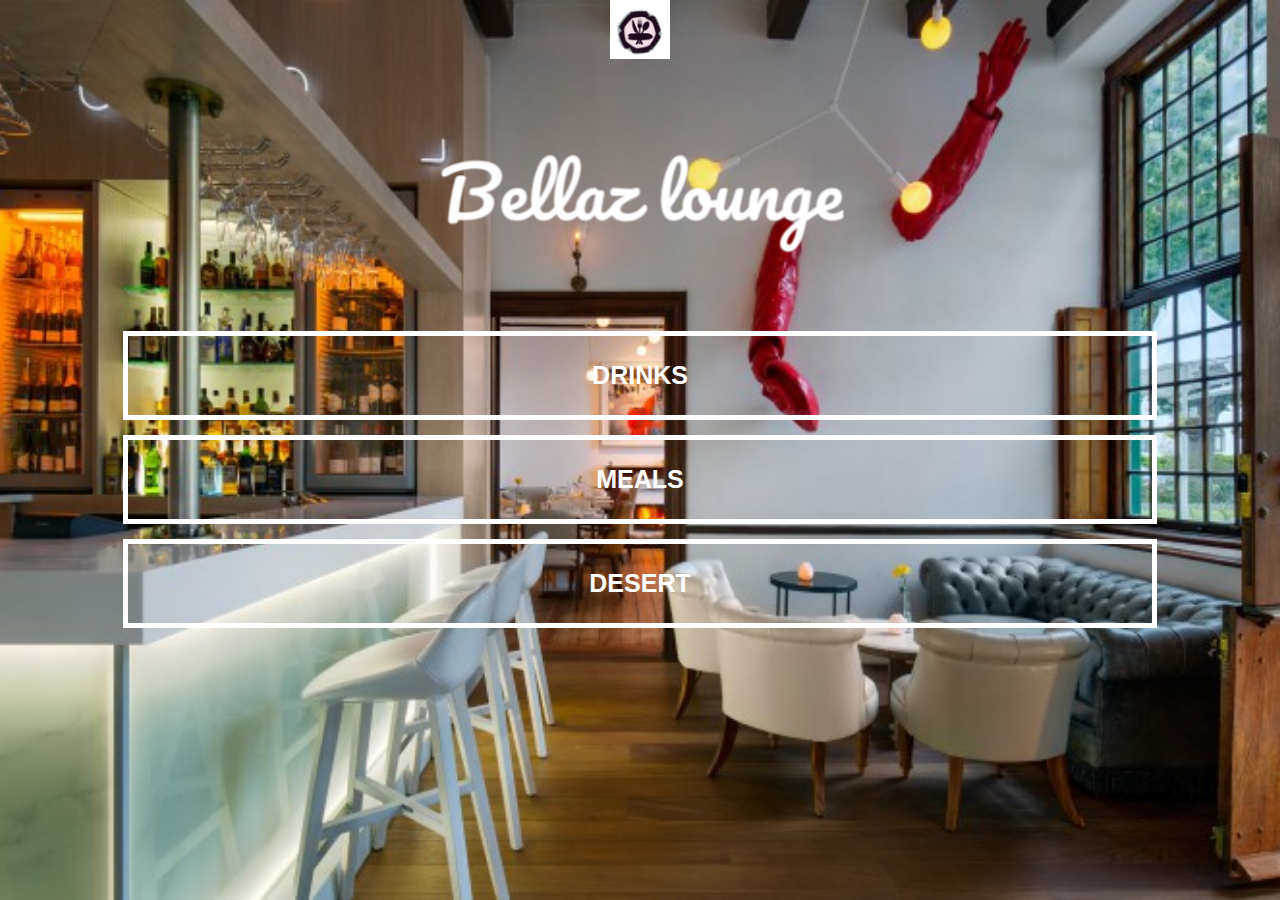
<file: index.html>
<!DOCTYPE html>
<html>
    <head>
        <title>Bella Lounge</title>
        <link rel="stylesheet"href="style.css">
        <link rel="stylesheet" href="fontawesome/css/all.css">
    </head>
    <body class="body-home">
        <div id="home">


            <img src="images/logoimage.png"id="home-logo-image">
            <img src="images/logotext3.png"id="home-logo-text">
            
            <div class="home-menue">
                <a href="drinks.html"class="home-menue-item">
                    <p>Drinks</p>
                </a>
                
                <a href="meals.html"class="home-menue-item">
                    <p>Meals</p>
                </a>
                
                <a href="desert.html"class="home-menue-item">
                    <p>Desert</p>
                </a>

            </div>
        </div>


    </body>
</html>
</file>
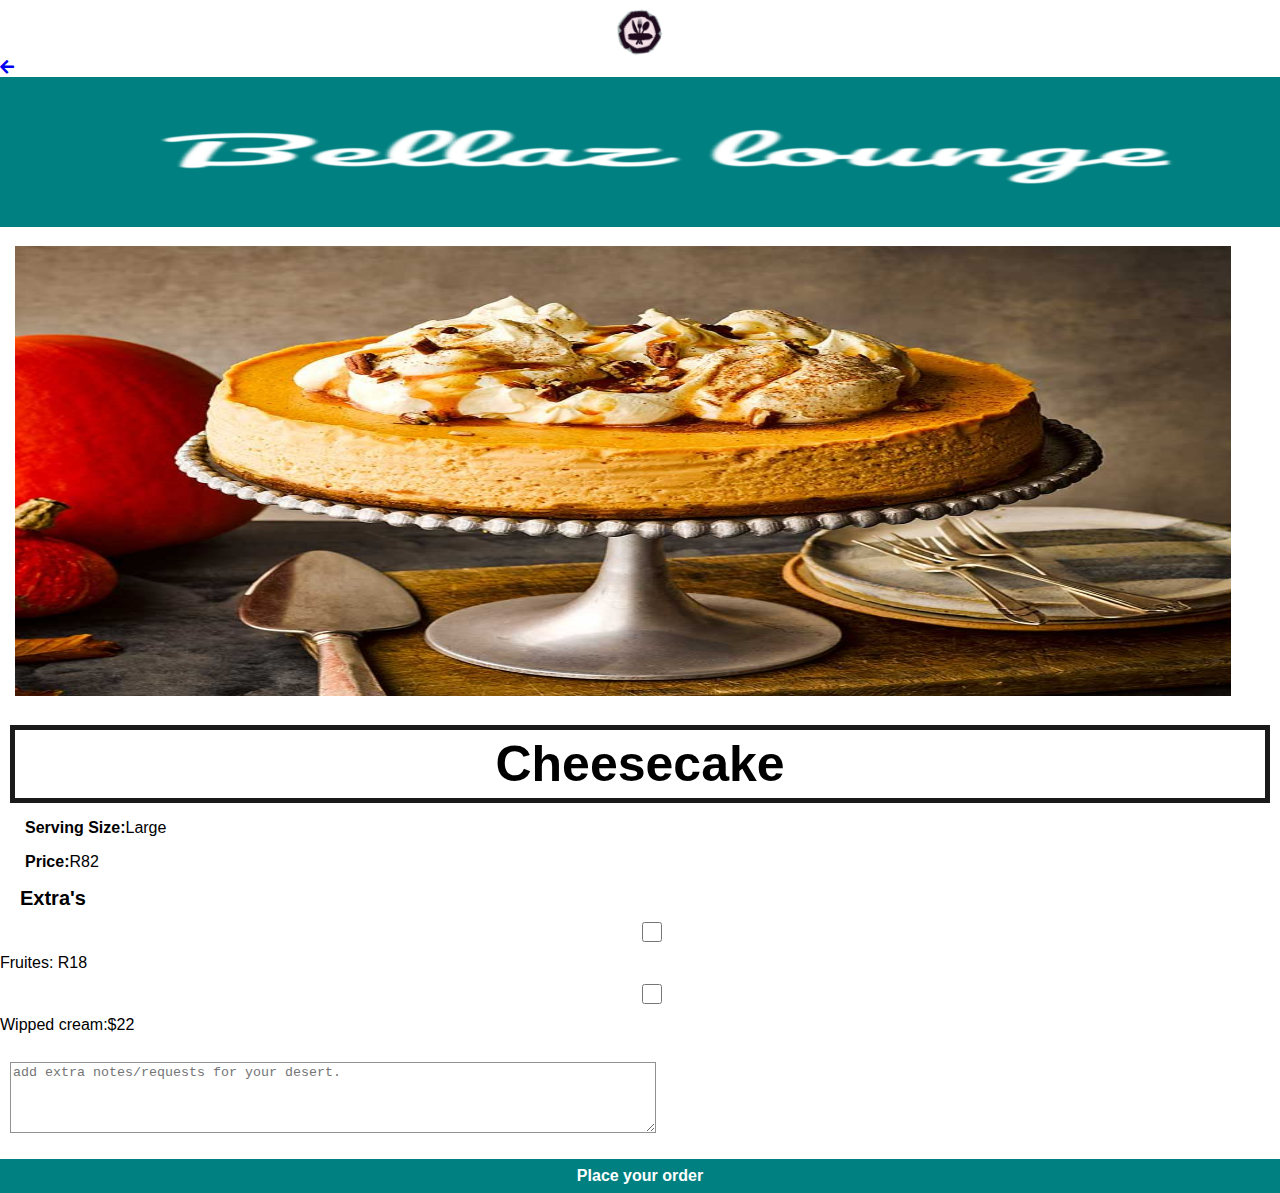
<file: cheesecake.html>
<!DOCTYPE html>
<html>
    <head>
        <title>Bella Lounged|Desert|cheesecake</title>
        <link rel="stylesheet"href="style.css">
        <link rel="stylesheet" href="fontawesome/css/all.css">
    </head>
    
        <body class="body-recipes">

            <img src="images/logoimage.png"id="home-logo-image">

    <div class="recipe-header">
        <a href="desert.html"><i class="fas fa-arrow-left"></i></a>
        <img src="images/logotext3.png"height="150"/>

        </div>

        <div id="recipe">

            <div class="recipe-details">
              <img src="images/cheesecake2.jpg"height="450"/>
              <h1>Cheesecake</h1>
                
                <div class="recipe-details-info">
                    <p><b>Serving Size:</b>Large </p>
                    <p><b>Price:</b>R82</p>
                 </div>

                 <div class="recipe-details-ingredients">
                     <h2>Extra's</h2>

                     <input id="check-01"type="checkbox">
                     <lable for="check-01">Fruites: R18</lable>
                     <br>
                     <input id="check-02"type="checkbox">
                     <lable for="check-02">Wipped cream:$22</lable>
                     <br>
                     
                     
                     <br>
                     <textarea placeholder="add extra notes/requests for your desert."></textarea>
                     <a class="button" href="message-received.html">Place your order</a>
                
            </div>
        
        </div>

    </body>
</html>
</file>
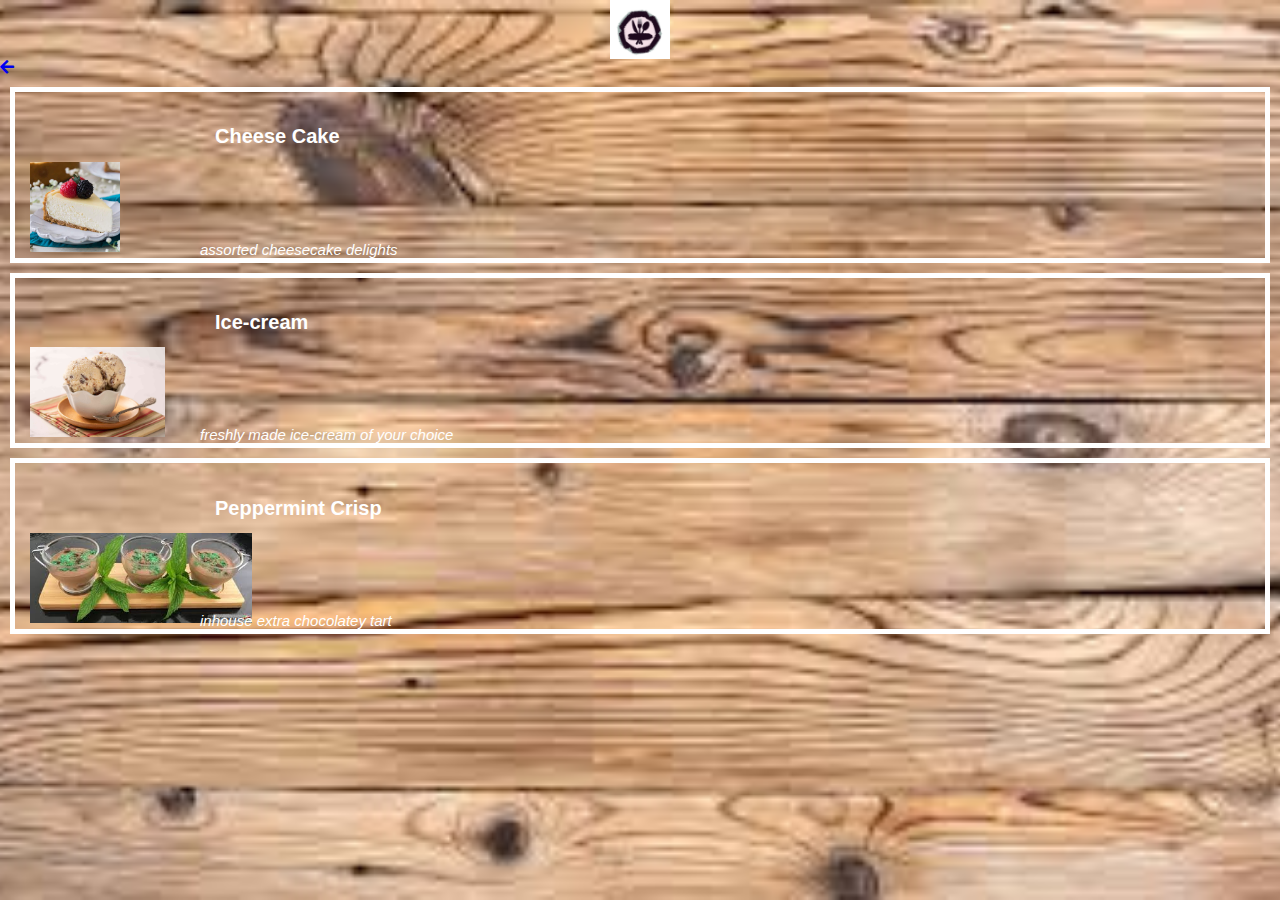
<file: desert.html>
<!DOCTYPE html>
<html>
    <head>
        <title>Bella Lounge|Meals</title>
        <link rel="stylesheet"href="style.css">
        <link rel="stylesheet" href="fontawesome/css/all.css">
    </head>
    <body class="body-meals">
        <div id="Meals">

            <img src="images/logoimage.png"id="home-logo-image">
           
            <div class="meals-list">
                <a href="index.html"><i class="fas fa-arrow-left"></i></a>
               <a href="cheesecake.html">
                    <div class="meals-list-item">
                       <h1>Cheese Cake</h1> 
                       <img src="images/cheesecake.jpg"height="90"/>
                       <p>assorted cheesecake delights</p>
                      

                    </div>
                </a>

                <a href="ice-cream.html">
                    <div class="meals-list-item">
                       <h1>Ice-cream</h1> 
                       <img src="images/icecream.jpg"height="90"/>
                       <p>freshly made ice-cream of your choice</p>
                       


                    </div>
                </a>

                <a href="peppermint.html">
                    <div class="meals-list-item">
                       <h1>Peppermint Crisp</h1> 
                       <img src="images/pepermenttart.jfif"height="90"/>
                       <p>inhouse extra chocolatey tart</p>
                       


                    </div>
                </a>
            
            </div>

            
        </div>

    </body>
</html>
</file>
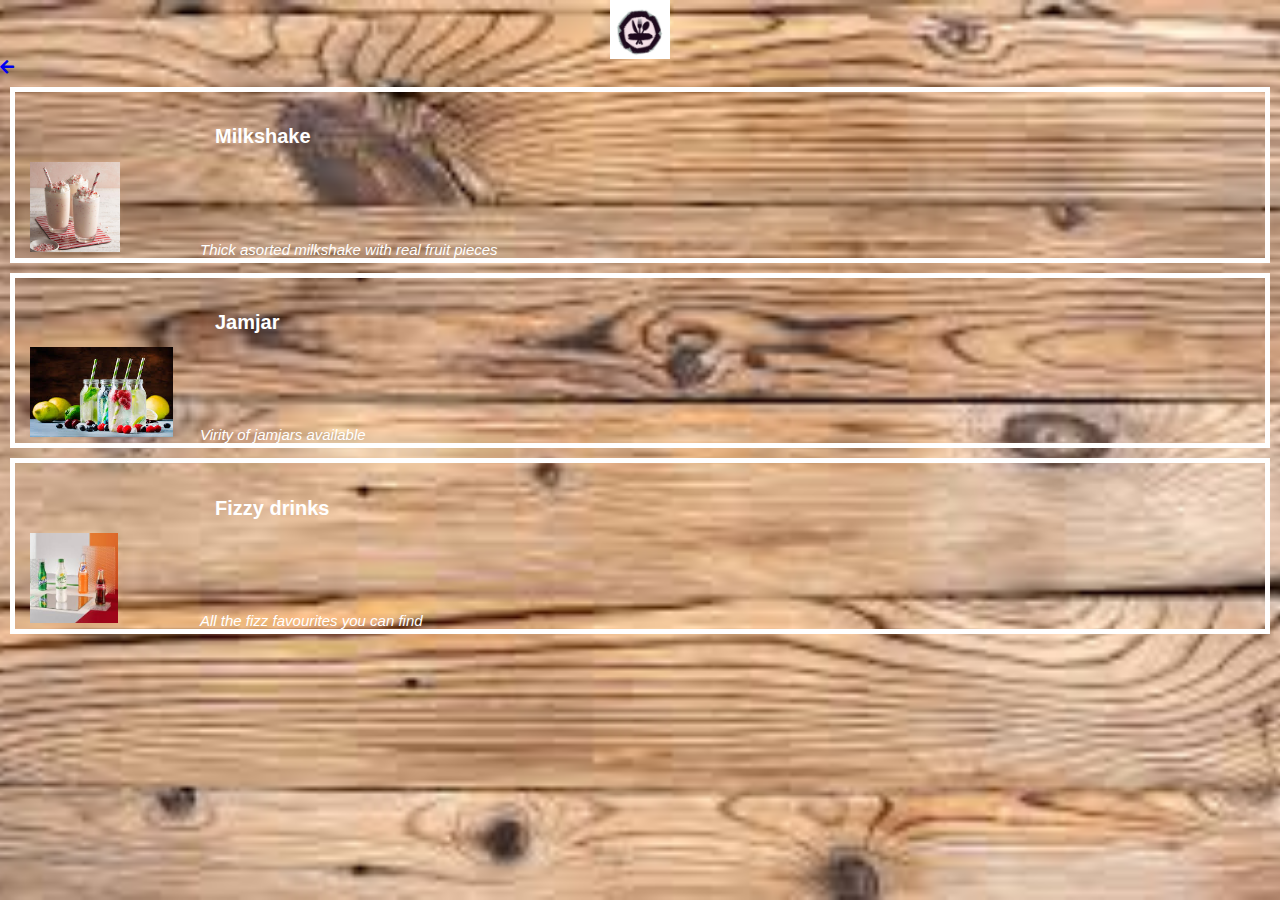
<file: drinks.html>
<!DOCTYPE html>
<html>
    <head>
        <title>Bella Lounge|Meals</title>
        <link rel="stylesheet"href="style.css">
        <link rel="stylesheet" href="fontawesome/css/all.css">
    </head>
    <body class="body-meals">
        <div id="Meals">

            <img src="images/logoimage.png"id="home-logo-image">
            
            <div class="meals-list">
                <a href="index.html"><i class="fas fa-arrow-left"></i></a>
                <a href="milkshake.html">
                    <div class="meals-list-item">
                       <h1>Milkshake</h1> 
                       <img src="images/milkshake.jpg"height="90"/>
                       <p>Thick asorted milkshake with real fruit pieces</p>
                       
                    </div>
                </a>

                <a href="jamjar.html">
                    <div class="meals-list-item">
                       <h1>Jamjar</h1> 
                       <img src="images/jamjars.jfif"height="90"/>
                       <p>Virity of jamjars available</p>
                       

                    </div>
                </a>

                <a href="fizzydrinks.html">
                    <div class="meals-list-item">
                       <h1>Fizzy drinks</h1> 
                       <img src="images/fizzydrinks.jfif"height="90"/>
                       <p>All the fizz favourites you can find</p>
                       

                    </div>
                </a>
            
            </div>

            
        </div>

    </body>
</html>
</file>
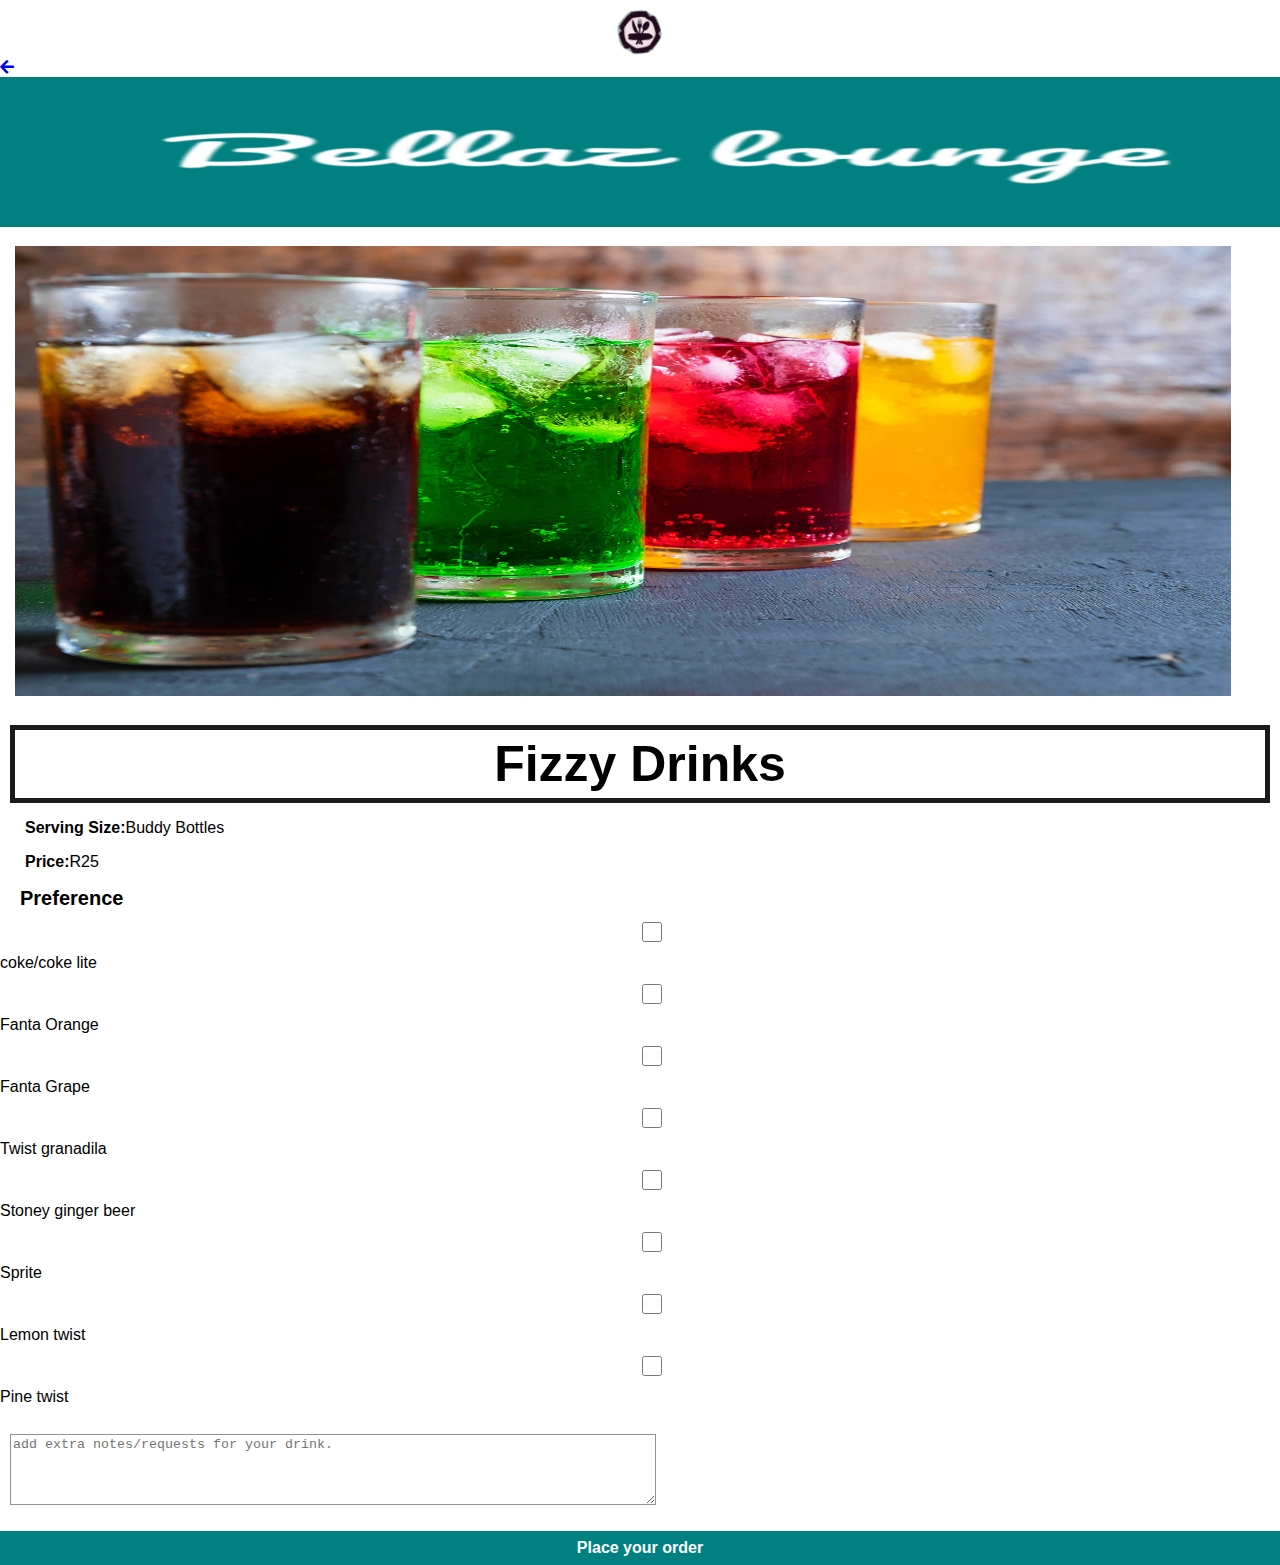
<file: fizzydrinks.html>
<!DOCTYPE html>
<html>
    <head>
        <title>Bella Lounge|Drinks|Milkshake</title>
        <link rel="stylesheet"href="style.css">
        <link rel="stylesheet" href="fontawesome/css/all.css">
    </head>
    
        <body class="body-recipes">

            <img src="images/logoimage.png"id="home-logo-image">

    <div class="recipe-header">
        <a href="drinks.html"><i class="fas fa-arrow-left"></i></a>
        <img src="images/logotext3.png"height="150"/>

        </div>

        <div id="recipe">

            <div class="recipe-details">
              <img src="images/fizzydrinks2.jpg"height="450"/>
              <h1>Fizzy Drinks</h1>
                
                <div class="recipe-details-info">
                    <p><b>Serving Size:</b>Buddy Bottles</p>
                    <p><b>Price:</b>R25</p>
                 </div>

                 <div class="recipe-details-ingredients">
                     <h2>Preference</h2>

                     <input id="check-01"type="checkbox">
                     <lable for="check-01">coke/coke lite</lable>
                     <br>
                     <input id="check-02"type="checkbox">
                     <lable for="check-02">Fanta Orange</lable>
                     <br>
                     <input id="check-03"type="checkbox">
                     <lable for="check-03">Fanta Grape</lable>
                     <br>
                     <input id="check-03"type="checkbox">
                     <lable for="check-03">Twist granadila</lable>
                     <br>
                     <input id="check-03"type="checkbox">
                     <lable for="check-03">Stoney ginger beer</lable>
                     <br>
                     <input id="check-03"type="checkbox">
                     <lable for="check-03">Sprite</lable>
                     <br>
                     <input id="check-03"type="checkbox">
                     <lable for="check-03">Lemon twist</lable>
                     <br>
                     <input id="check-03"type="checkbox">
                     <lable for="check-03">Pine twist</lable>
                     <br>
                     
                     <br>
                     <textarea placeholder="add extra notes/requests for your drink."></textarea>
                     <a class="button" href="message-received.html">Place your order</a>
                
            </div>
        
        </div>

    </body>
</html>
</file>
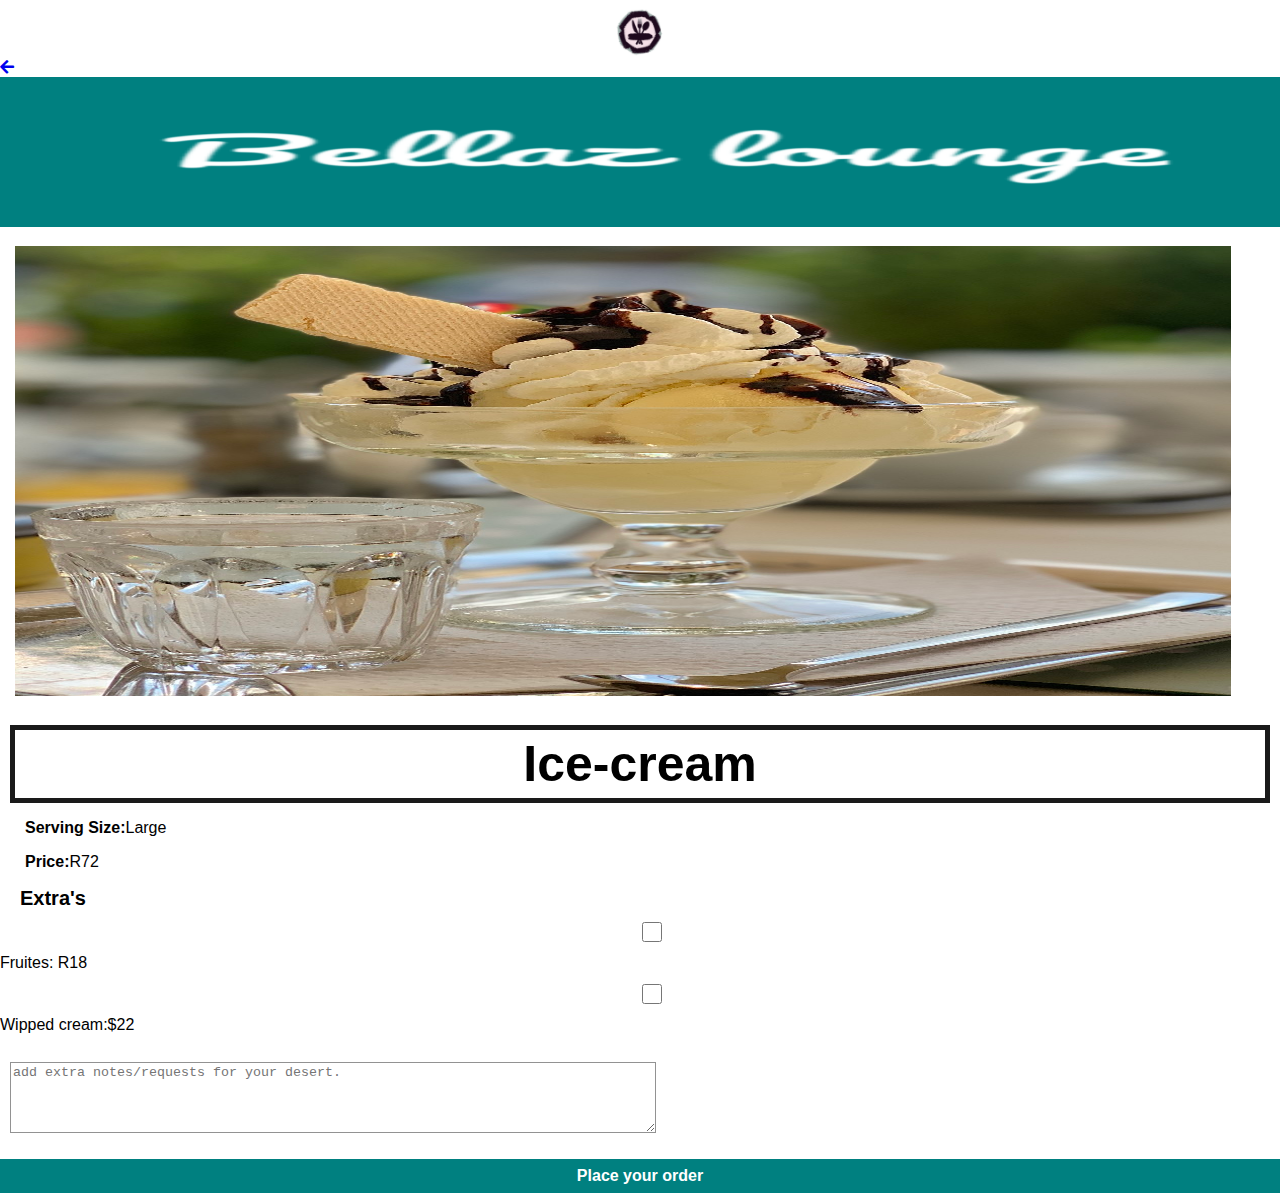
<file: ice-cream.html>
<!DOCTYPE html>
<html>
    <head>
        <title>Bella Lounged|Desert|ice-cream</title>
        <link rel="stylesheet"href="style.css">
        <link rel="stylesheet" href="fontawesome/css/all.css">
    </head>
    
        <body class="body-recipes">

            <img src="images/logoimage.png"id="home-logo-image">

    <div class="recipe-header">
        <a href="desert.html"><i class="fas fa-arrow-left"></i></a>
        <img src="images/logotext3.png"height="150"/>

        </div>

        <div id="recipe">

            <div class="recipe-details">
              <img src="images/icecream2.jpg"height="450"/>
              <h1>Ice-cream</h1>
                
                <div class="recipe-details-info">
                    <p><b>Serving Size:</b>Large </p>
                    <p><b>Price:</b>R72</p>
                 </div>

                 <div class="recipe-details-ingredients">
                     <h2>Extra's</h2>

                     <input id="check-01"type="checkbox">
                     <lable for="check-01">Fruites: R18</lable>
                     <br>
                     <input id="check-02"type="checkbox">
                     <lable for="check-02">Wipped cream:$22</lable>
                     <br>
                     
                     
                     <br>
                     <textarea placeholder="add extra notes/requests for your desert."></textarea>
                     <a class="button" href="message-received.html">Place your order</a>
                
            </div>
        
        </div>

    </body>
</html>
</file>
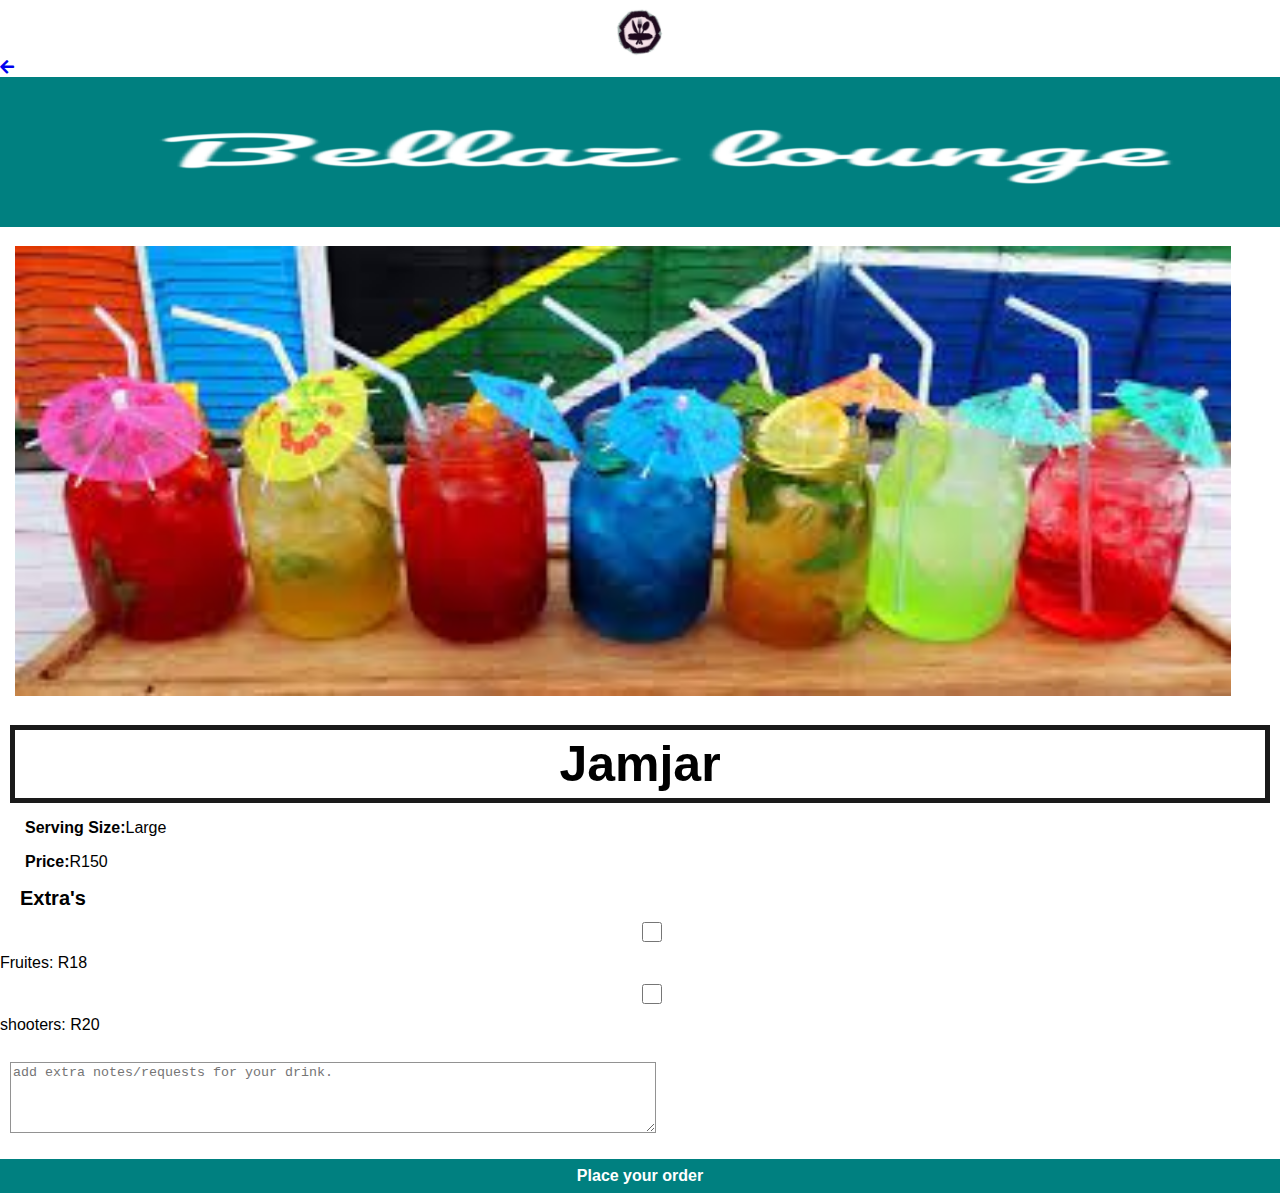
<file: jamjar.html>
<!DOCTYPE html>
<html>
    <head>
        <title>Bella Lounged|Drinks|Jamjar</title>
        <link rel="stylesheet"href="style.css">
        <link rel="stylesheet" href="fontawesome/css/all.css">
    </head>
    
        <body class="body-recipes">

            <img src="images/logoimage.png"id="home-logo-image">

    <div class="recipe-header">
        <a href="drinks.html"><i class="fas fa-arrow-left"></i></a>
        <img src="images/logotext3.png"height="150"/>

        </div>

        <div id="recipe">

            <div class="recipe-details">
              <img src="images/jamjar2.jfif"height="450"/>
              <h1>Jamjar</h1>
                
                <div class="recipe-details-info">
                    <p><b>Serving Size:</b>Large</p>
                    <p><b>Price:</b>R150</p>
                 </div>

                 <div class="recipe-details-ingredients">
                     <h2>Extra's</h2>

                     <input id="check-01"type="checkbox">
                     <lable for="check-01">Fruites: R18</lable>
                     <br>
                     <input id="check-02"type="checkbox">
                     <lable for="check-02">shooters: R20</lable>
                     <br>
                     
                     
                     <br>
                     <textarea placeholder="add extra notes/requests for your drink."></textarea>
                     <a class="button" href="message-received.html">Place your order</a>
                
            </div>
        
        </div>

    </body>
</html>
</file>
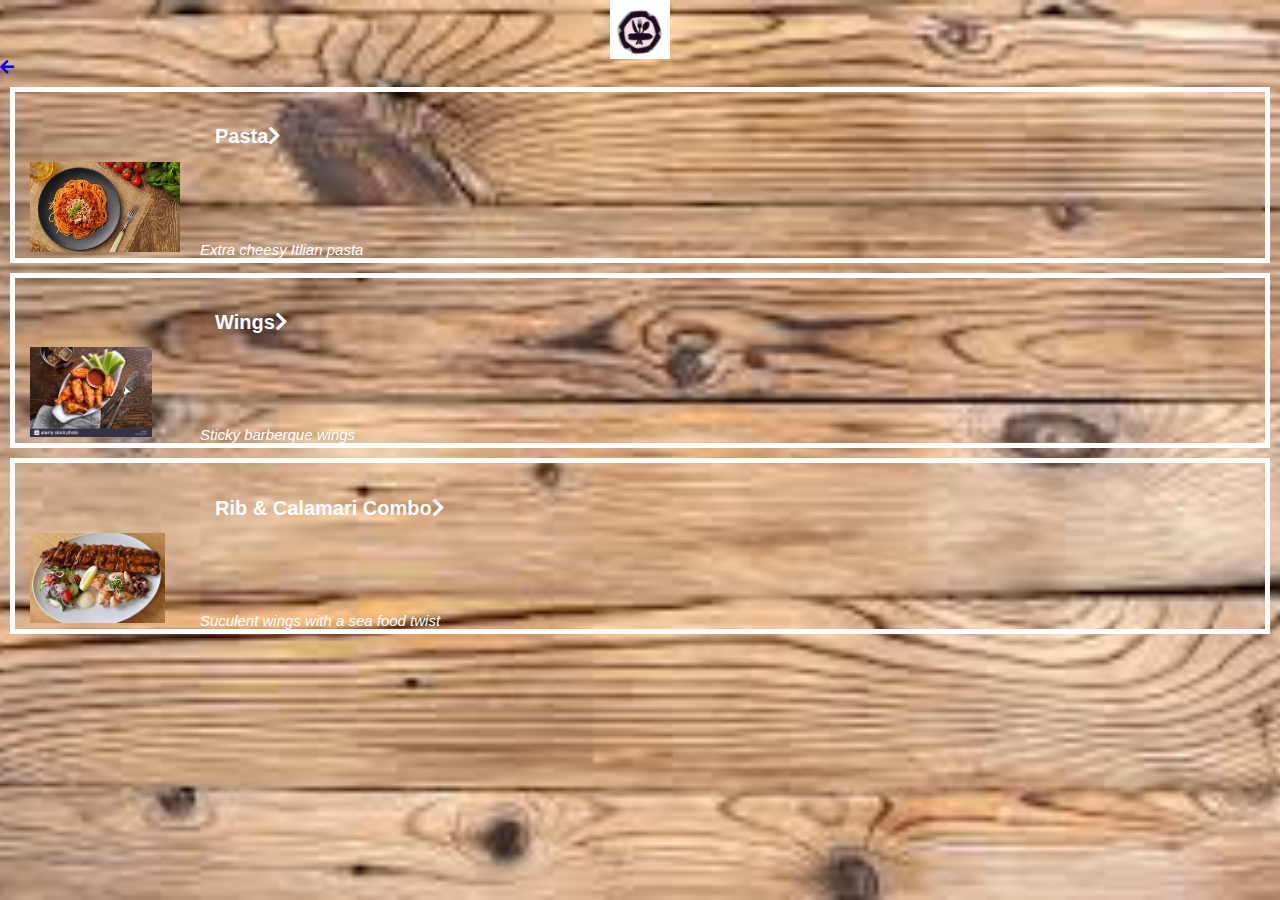
<file: meals.html>
<!DOCTYPE html>
<html>
    <head>
        <title>Bella Lounge|Meals</title>
        <link rel="stylesheet"href="style.css">
        <link rel="stylesheet" href="fontawesome/css/all.css">

    </head>
    <body class="body-meals">
        <div id="header">

            <img src="images/logoimage.png"id="home-logo-image">
            
            <div class="meals-list">
                <a href="index.html"><i class="fas fa-arrow-left"></i></a>
                <a href="pasta.html">
                    <div class="meals-list-item">
                       <h1>Pasta<i class="fas fa-chevron-right"></i></h1> 
                       <img src="images/pasta.jfif"height="90"/>
                       <p>Extra cheesy Itlian pasta</p>

                    </div>
                </a>

                <a href="wings.html">
                    <div class="meals-list-item">
                       <h1>Wings<i class="fas fa-chevron-right"></i></h1> 
                       <img src="images/wings.jfif"height="90"/>
                       <p>Sticky barberque wings</p>

                    </div>
                </a>

                <a href="ribs.html">
                    <div class="meals-list-item">
                       <h1>Rib & Calamari Combo<i class="fas fa-chevron-right"></i></h1> 
                       <img src="images/ribs and calamari.jfif"height="90"/>
                       <p>Suculent wings with a sea food twist</p>

                    </div>
                </a>
            
            </div>

            
        </div>

    </body>
</html>
</file>
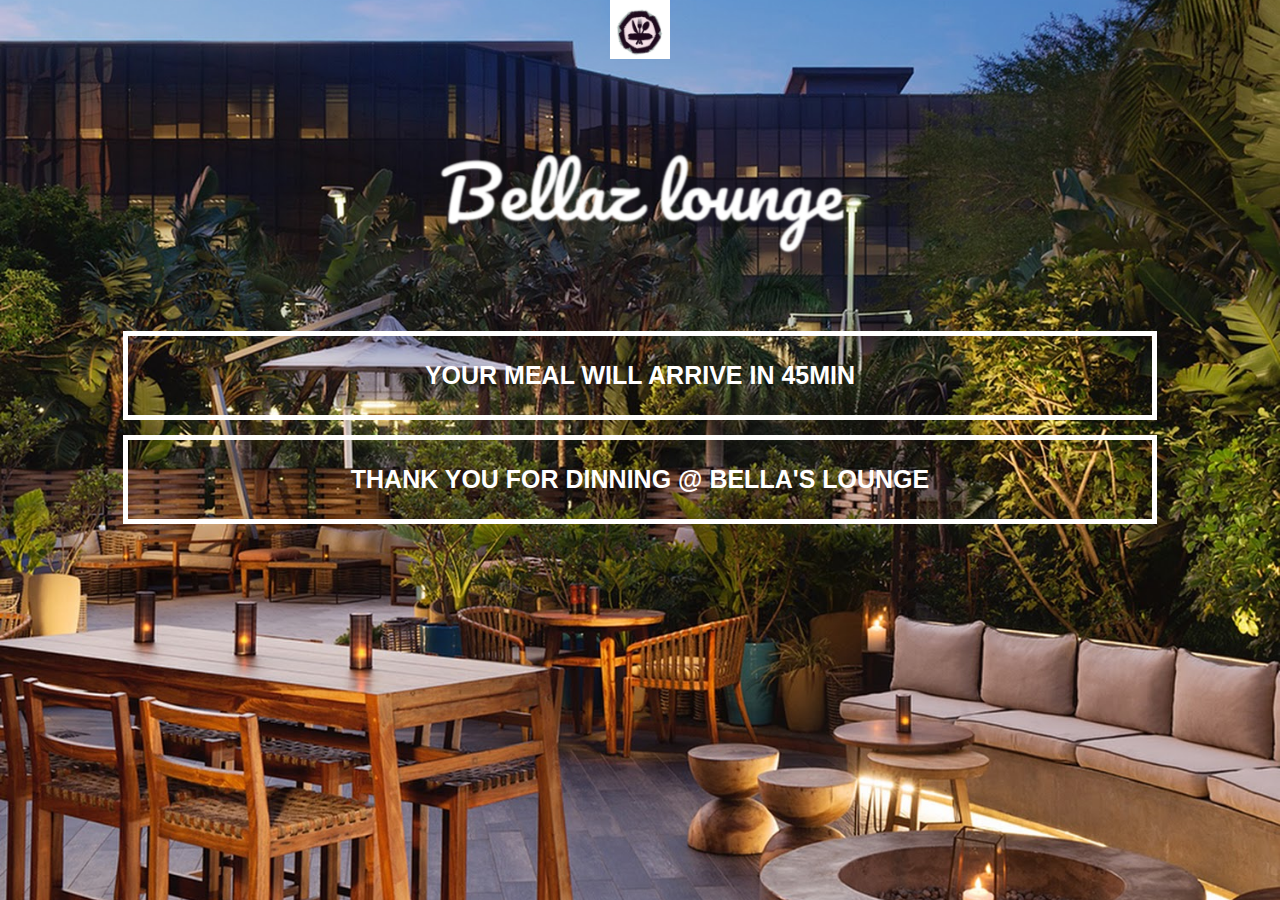
<file: message-received.html>
<!DOCTYPE html>
<html>
    <head>
        <title>Bella Lounge</title>
        <link rel="stylesheet"href="style.css">
    </head>
    <body class="body-message">
        <div id="message">

            <img src="images/logoimage.png"id="home-logo-image">
            <img src="images/logotext3.png"id="home-logo-text">
            
            <div class="message-received">
                <a href="index.html"class="home-menue-item">
                    <p>Your meal will arrive in 45min</p>
                </a>
                
                <a href="index.html"class="home-menue-item">
                    <p>Thank you for dinning @ Bella's Lounge</p>
                </a>
                

            </div>
        </div>

    </body>
</html>
</file>
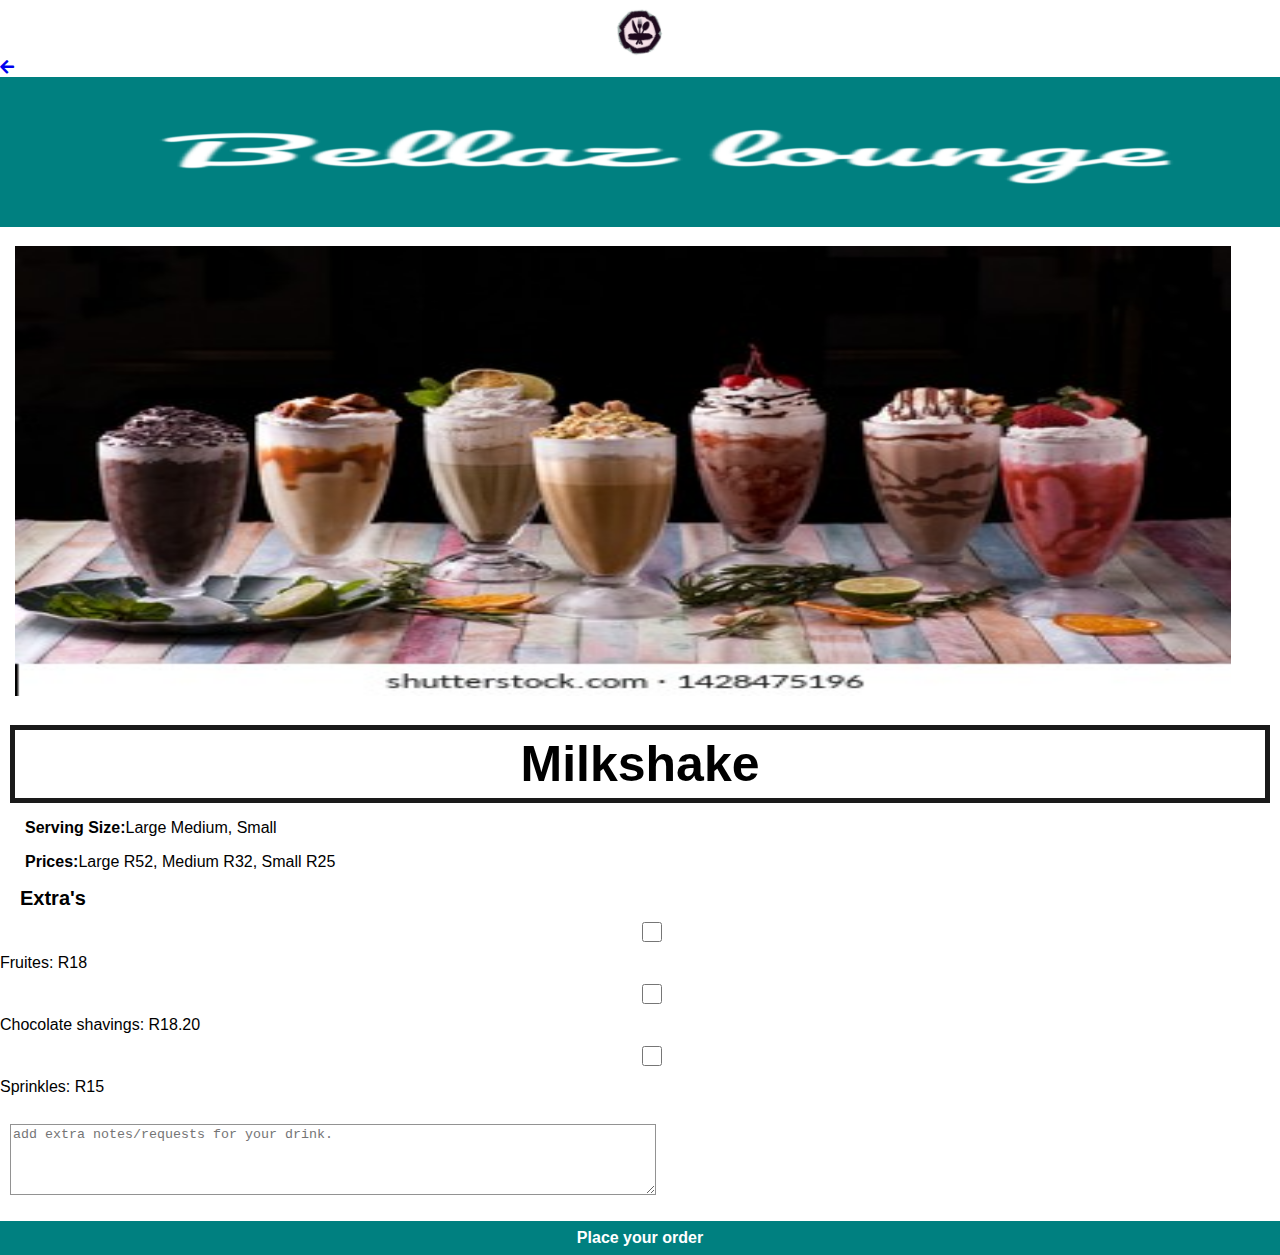
<file: milkshake.html>
<!DOCTYPE html>
<html>
    <head>
        <title>Bella Lounge|Drinks|Milkshake</title>
        <link rel="stylesheet"href="style.css">
        <link rel="stylesheet" href="fontawesome/css/all.css">
    </head>
    
        <body class="body-recipes">

            <img src="images/logoimage.png"id="home-logo-image">

    <div class="recipe-header">
        <a href="drinks.html"><i class="fas fa-arrow-left"></i></a>
        <img src="images/logotext3.png"height="150"/>

        </div>

        <div id="recipe">

            <div class="recipe-details">
              <img src="images/milkshake2.jpg"height="450"/>
              <h1>Milkshake</h1>
                
                <div class="recipe-details-info">
                    <p><b>Serving Size:</b>Large Medium, Small</p>
                    <p><b>Prices:</b>Large R52, Medium R32, Small R25</p>
                 </div>

                 <div class="recipe-details-ingredients">
                     <h2>Extra's</h2>

                     <input id="check-01"type="checkbox">
                     <lable for="check-01">Fruites: R18</lable>
                     <br>
                     <input id="check-02"type="checkbox">
                     <lable for="check-02">Chocolate shavings: R18.20</lable>
                     <br>
                     <input id="check-03"type="checkbox">
                     <lable for="check-03">Sprinkles: R15</lable>
                     <br>
                     
                     <br>
                     <textarea placeholder="add extra notes/requests for your drink."></textarea>
                     <a class="button" href="message-received.html">Place your order</a>
                
            </div>
        
        </div>

    </body>
</html>
</file>
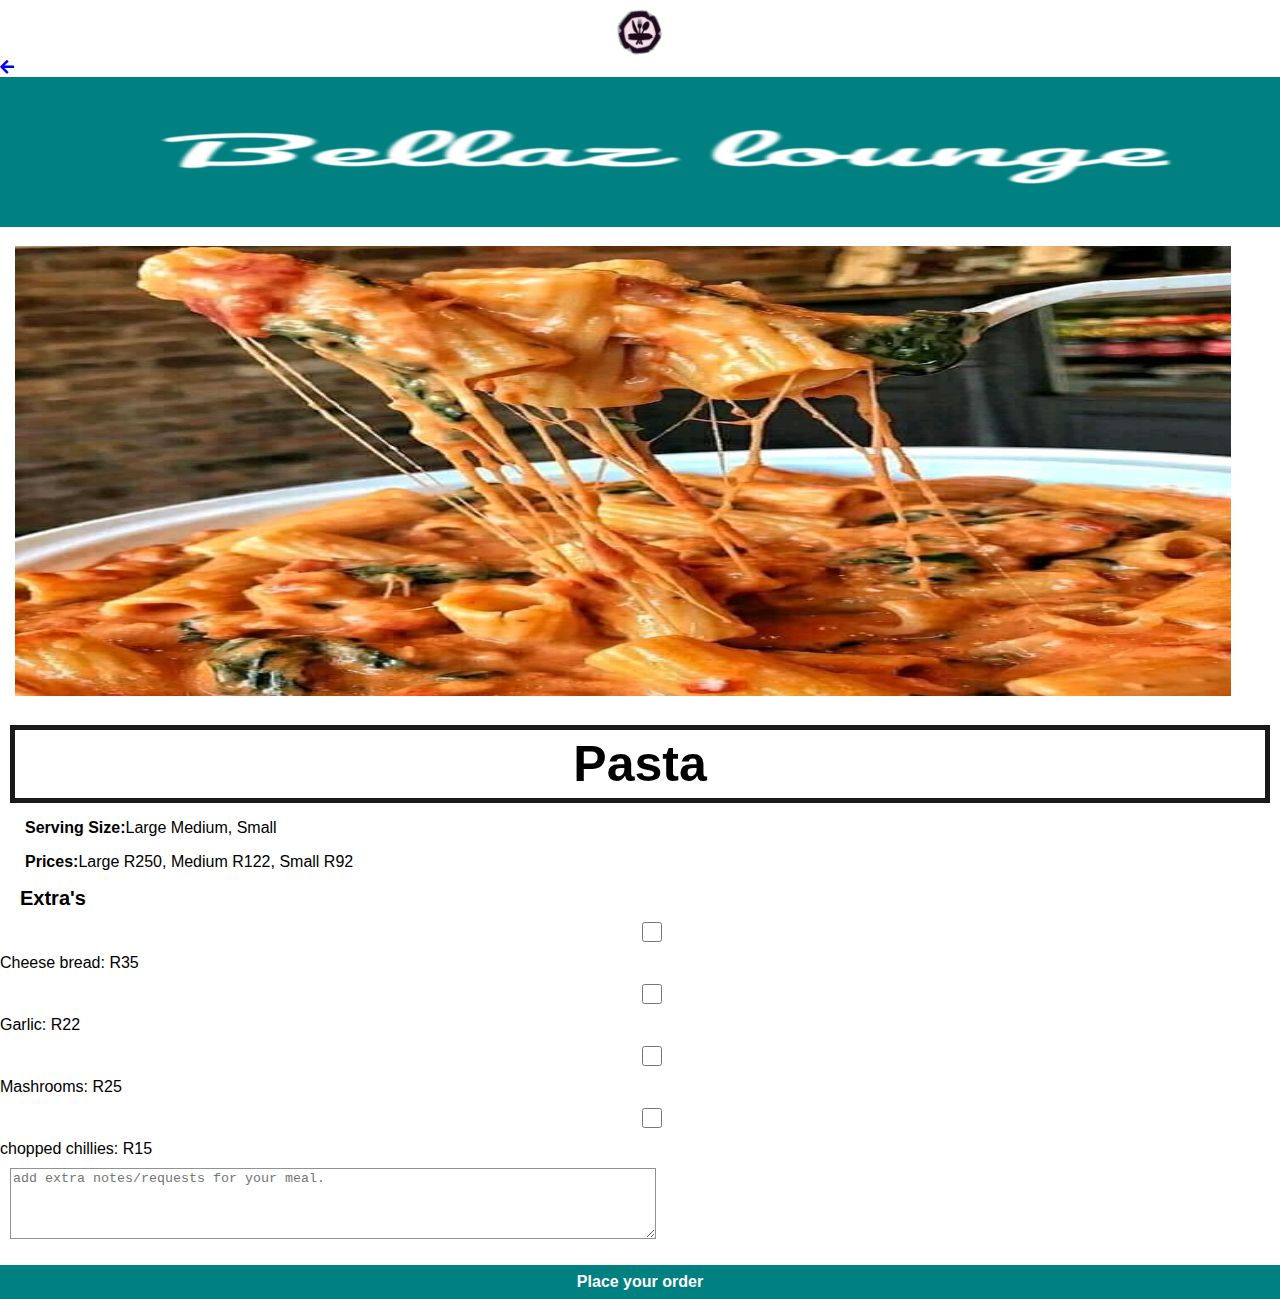
<file: pasta.html>
<!DOCTYPE html>
<html>
    <head>
        <title>Bella Lounge|Meals|Pasta</title>
        <link rel="stylesheet"href="style.css">
        <link rel="stylesheet" href="fontawesome/css/all.css">
    </head>
    
        <body class="body-recipes">

            <img src="images/logoimage.png"id="home-logo-image">

    <div class="recipe-header">
        <a href="meals.html"><i class="fas fa-arrow-left"></i></a>
        <img src="images/logotext3.png"height="150"/>

        </div>

        <div id="recipe">

            <div class="recipe-details">
              <img src="images/fullpasta.jpg"height="450"/>
              <h1>Pasta</h1>
                
                <div class="recipe-details-info">
                    <p><b>Serving Size:</b>Large Medium, Small</p>
                    <p><b>Prices:</b>Large R250, Medium R122, Small R92</p>
                 </div>

                 <div class="recipe-details-ingredients">
                     <h2>Extra's</h2>

                     <input id="check-01"type="checkbox">
                     <lable for="check-01">Cheese bread: R35</lable>
                     <br>
                     <input id="check-02"type="checkbox">
                     <lable for="check-02">Garlic: R22</lable>
                     <br>
                     <input id="check-03"type="checkbox">
                     <lable for="check-03">Mashrooms: R25</lable>
                     <br>
                     <input id="check-04"type="checkbox">
                     <lable for="check-04">chopped chillies: R15</lable>
                     <br>
                     <textarea placeholder="add extra notes/requests for your meal."></textarea>
                     <a class="button" href="message-received.html">Place your order</a>
                
            </div>
        
        </div>

    </body>
</html>
</file>
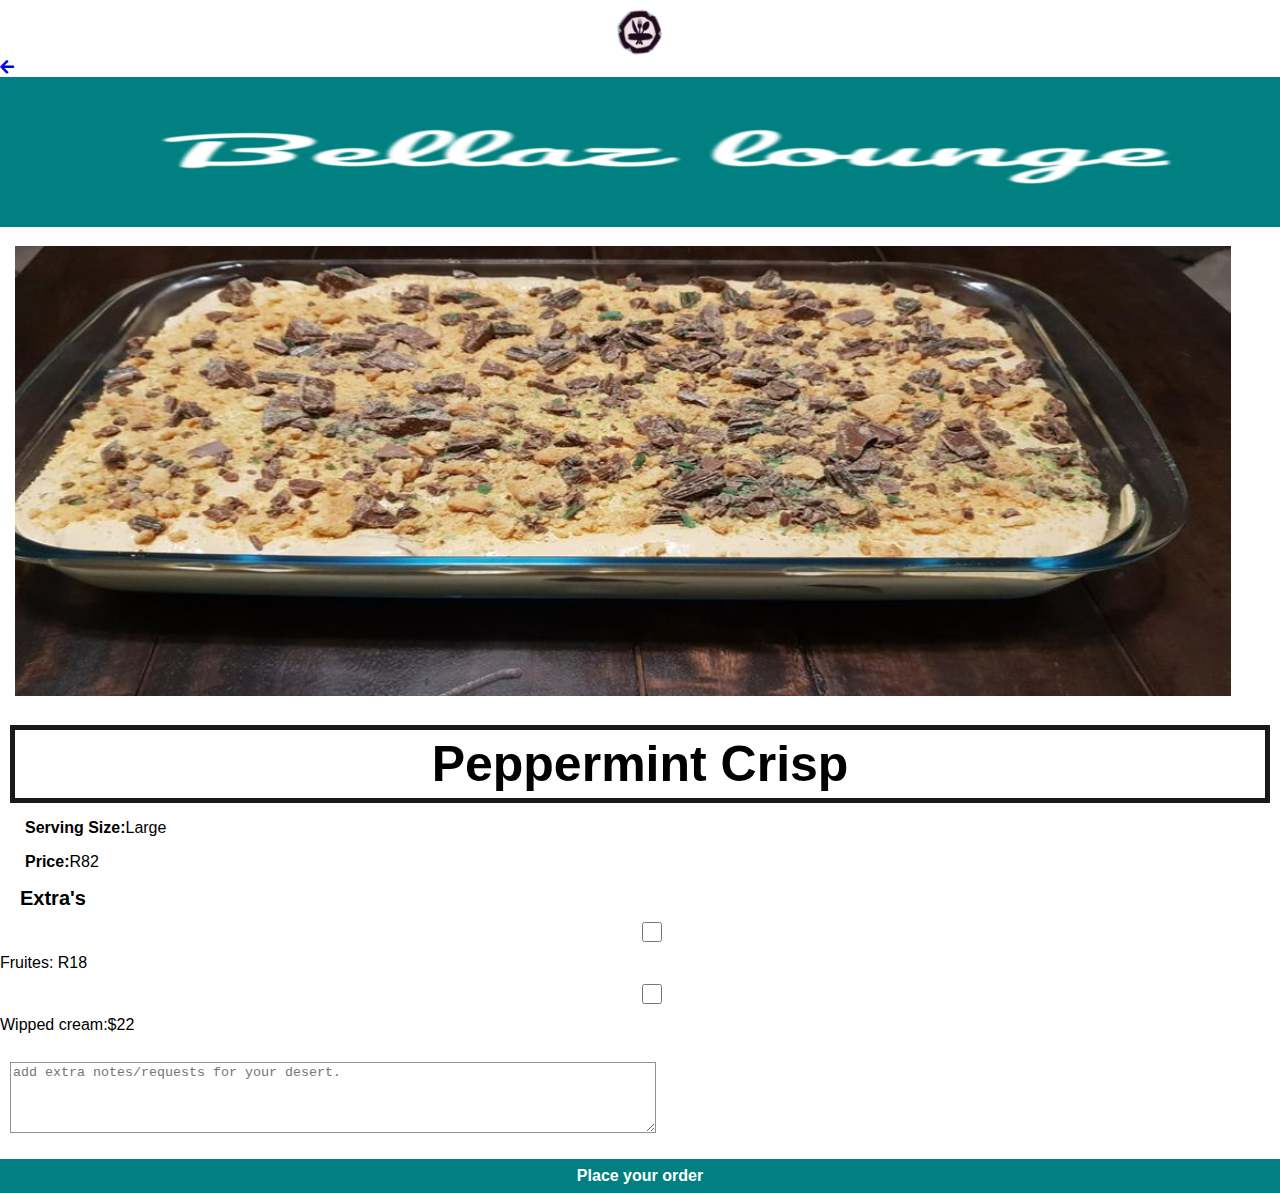
<file: peppermint.html>
<!DOCTYPE html>
<html>
    <head>
        <title>Bella Lounged|Desert|Peppermint-tart</title>
        <link rel="stylesheet"href="style.css">
        <link rel="stylesheet" href="fontawesome/css/all.css">
    </head>
    
        <body class="body-recipes">

            <img src="images/logoimage.png"id="home-logo-image">

    <div class="recipe-header">
        <a href="desert.html"><i class="fas fa-arrow-left"></i></a>
        <img src="images/logotext3.png"height="150"/>

        </div>

        <div id="recipe">

            <div class="recipe-details">
              <img src="images/pepperment2.jpg"height="450"/>
              <h1>Peppermint Crisp</h1>
                
                <div class="recipe-details-info">
                    <p><b>Serving Size:</b>Large </p>
                    <p><b>Price:</b>R82</p>
                 </div>

                 <div class="recipe-details-ingredients">
                     <h2>Extra's</h2>

                     <input id="check-01"type="checkbox">
                     <lable for="check-01">Fruites: R18</lable>
                     <br>
                     <input id="check-02"type="checkbox">
                     <lable for="check-02">Wipped cream:$22</lable>
                     <br>
                     
                     
                     <br>
                     <textarea placeholder="add extra notes/requests for your desert."></textarea>
                     <a class="button" href="message-received.html">Place your order</a>
                
            </div>
        
        </div>

    </body>
</html>
</file>
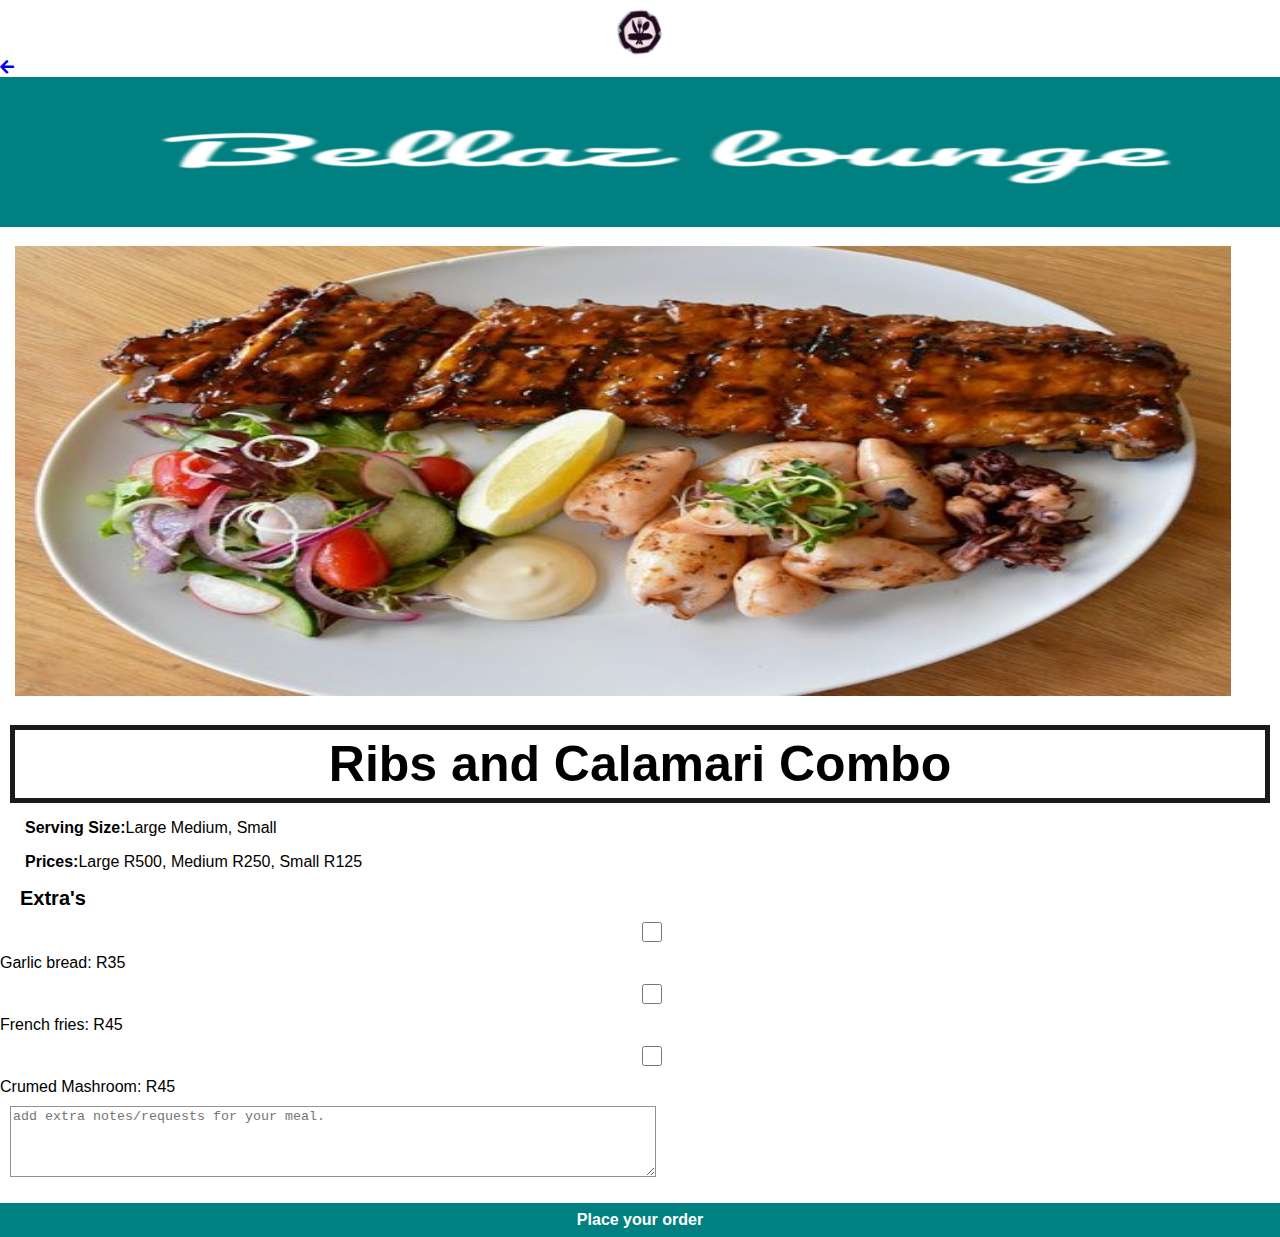
<file: ribs.html>
<!DOCTYPE html>
<html>
    <head>
        <title>Bella Lounge|Meals|Ribs&Calamari</title>
        <link rel="stylesheet"href="style.css">
        <link rel="stylesheet" href="fontawesome/css/all.css">
    </head>
    
        <body class="body-recipes">

            <img src="images/logoimage.png"id="home-logo-image">

    <div class="recipe-header">
        <a href="meals.html"><i class="fas fa-arrow-left"></i></a>
        <img src="images/logotext3.png"height="150"/>

        </div>

        <div id="recipe">

            <div class="recipe-details">
              <img src="images/ribs-calamarilarge.jpg"height="450"/>
              <h1>Ribs and Calamari Combo</h1>
                
                <div class="recipe-details-info">
                    <p><b>Serving Size:</b>Large Medium, Small</p>
                    <p><b>Prices:</b>Large R500, Medium R250, Small R125</p>
                 </div>

                 <div class="recipe-details-ingredients">
                     <h2>Extra's</h2>

                     <input id="check-01"type="checkbox">
                     <lable for="check-01">Garlic bread: R35</lable>
                     <br>
                     <input id="check-02"type="checkbox">
                     <lable for="check-02">French fries: R45</lable>
                     <br>
                     <input id="check-03"type="checkbox">
                     <lable for="check-03">Crumed Mashroom: R45</lable>
                     <br>
                     
                     <textarea placeholder="add extra notes/requests for your meal."></textarea>
                     <a class="button" href="message-received.html">Place your order</a>
                
            </div>
        
        </div>

    </body>
</file>
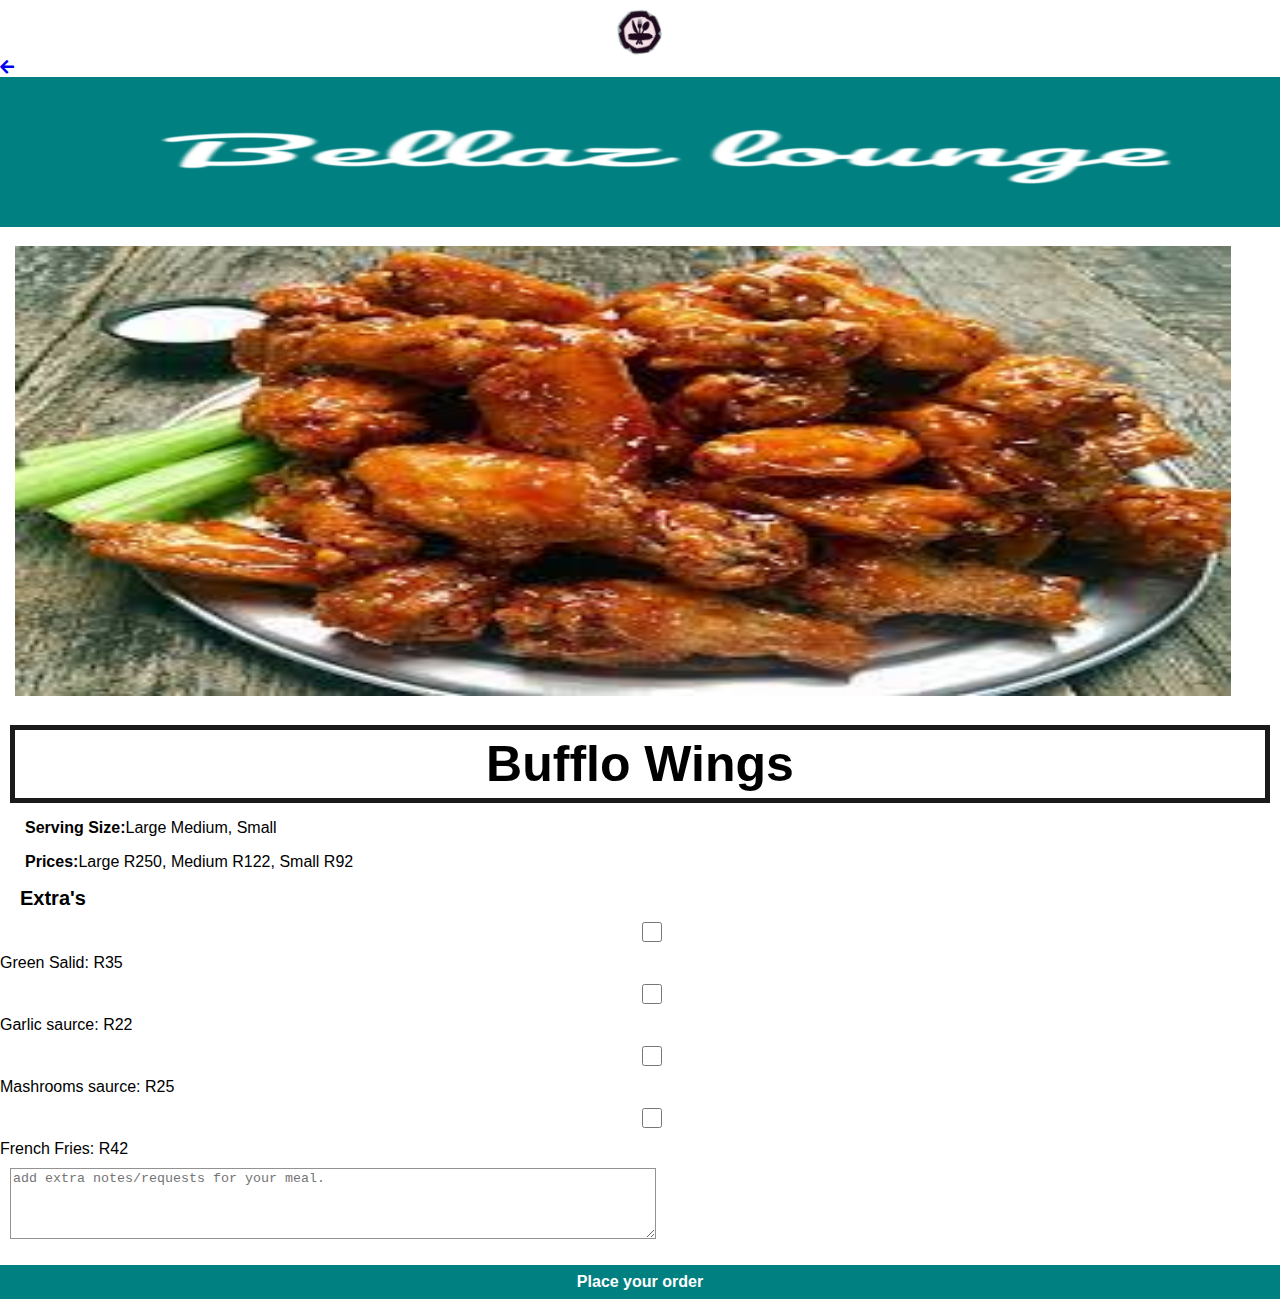
<file: wings.html>
<!DOCTYPE html>
<html>
    <head>
        <title>Bella Lounge|Meals|Wings</title>
        <link rel="stylesheet"href="style.css">
        <link rel="stylesheet" href="fontawesome/css/all.css">
    </head>
    
        <body class="body-recipes">
            <img src="images/logoimage.png"id="home-logo-image">

    <div class="recipe-header">
        <a href="meals.html"><i class="fas fa-arrow-left"></i></a>
        <img src="images/logotext3.png"height="150"/>

        </div>

        <div id="recipe">

            <div class="recipe-details">
              <img src="images/largwings.jfif"height="450"/>
              <h1>Bufflo Wings</h1>
                
                <div class="recipe-details-info">
                    <p><b>Serving Size:</b>Large Medium, Small</p>
                    <p><b>Prices:</b>Large R250, Medium R122, Small R92</p>
                 </div>

                 <div class="recipe-details-ingredients">
                     <h2>Extra's</h2>

                     <input id="check-01"type="checkbox">
                     <lable for="check-01">Green Salid: R35</lable>
                     <br>
                     <input id="check-02"type="checkbox">
                     <lable for="check-02">Garlic saurce: R22</lable>
                     <br>
                     <input id="check-03"type="checkbox">
                     <lable for="check-03">Mashrooms saurce: R25</lable>
                     <br>
                     <input id="check-04"type="checkbox">
                     <lable for="check-04">French Fries: R42</lable>
                     <br>
                     <textarea placeholder="add extra notes/requests for your meal."></textarea>
                     <a class="button" href="message-received.html">Place your order</a>
                
            </div>
        
        </div>

    </body>
</file>
<file: style.css>
html{
    height: 100%;
}

body{
    font-family: sans-serif;

    margin: 0;
    padding: 0;

    height: 100%;
}

.body-home{
    background-image:url('images/restaurant.jpg');
    background-position: center;
    background-attachment: fixed;
    background-repeat: no-repeat;
    background-size: cover;
}

.body-meals{
    background-image:url('images/woodbackground.jfif');
    background-position: center;
    background-attachment: fixed;
    background-repeat: no-repeat;
    background-size: cover;
}

.body-message{
    background-image: url('images/restaurantoutside.jpg');
    background-position: center;
    background-attachment: fixed;
    background-repeat: no-repeat;
    background-size: cover;

}
#home-logo-image{
    width: 60px;
    display: block;
    margin:auto;
}

#home-logo-text{
    width: auto;
    display: block;
    margin: auto;
}

/*=====HOME PAGE MENUE=====*/

.home-menue-item{
   text-decoration: none; 
   text-transform: uppercase;

   color: white;
   font-size: 25px;
   font-weight: bold;
   text-align: center;
   border:5px solid white;

   display: block;
   margin: auto;
   margin-bottom: 15px;
   width: 80%;
}

/*=====MEALS PAGE MENUE=====*/

/*=====MEALS PAGE MENUE=====*/

.meals-list a{
    text-decoration: none;
}

.meals-list-item{
    border: 5px solid white;
    margin: 10px;
}

.meals-list-item h1{
    font-weight: bold;
    font-size: 20px;
    color: white;
    padding-left: 200px;
    padding-top: 20px;

}
.meals-list-item img{
    padding-left: 15px;
}

.meals-list-item p{
    font-size: 15px;
    font-style:italic;
    color: white;
    padding-left: 200px;
    margin: -15px;
    padding-bottom: 15px;

}


/*==========RECIPES PAGE==========*/

/*====RECIPES DETAILS=====*/

.recipe-header img{
    width: 100%;
    background-color: teal;
    padding-left: 20px;
}
.recipe-details img{
    width: 95%;
    padding: 15px 15px 15px 15px;

}

.recipe-details h1{
    font-size: 50px;
    text-align: center;
    border: 5px solid #1a1a1a;
    margin: 10px;
    padding: 5px;
}

.recipe-details h2{
    font-size: 20px;
    text-align: left;
    margin: 0;
    margin-left: 20px;
}

.recipe-details-info{
    margin-left: 25px;
}

/*==========FORM==========*/

input{
    width: 100%;
    height: 20px;
    margin: 12px;
   
}

textarea{
   width: 50%; 
   height: 65px;
   margin: 10px;
   border: 1px solid #929292;
}

.button{
    display: block;
    width: 100%;
    background-color: teal;
    text-decoration: none;
    text-align: center;
    color: white;
    font-size: 16px;
    font-weight: 600;
    margin: 12px 0;
    padding: 8px 0;
}
</file>
